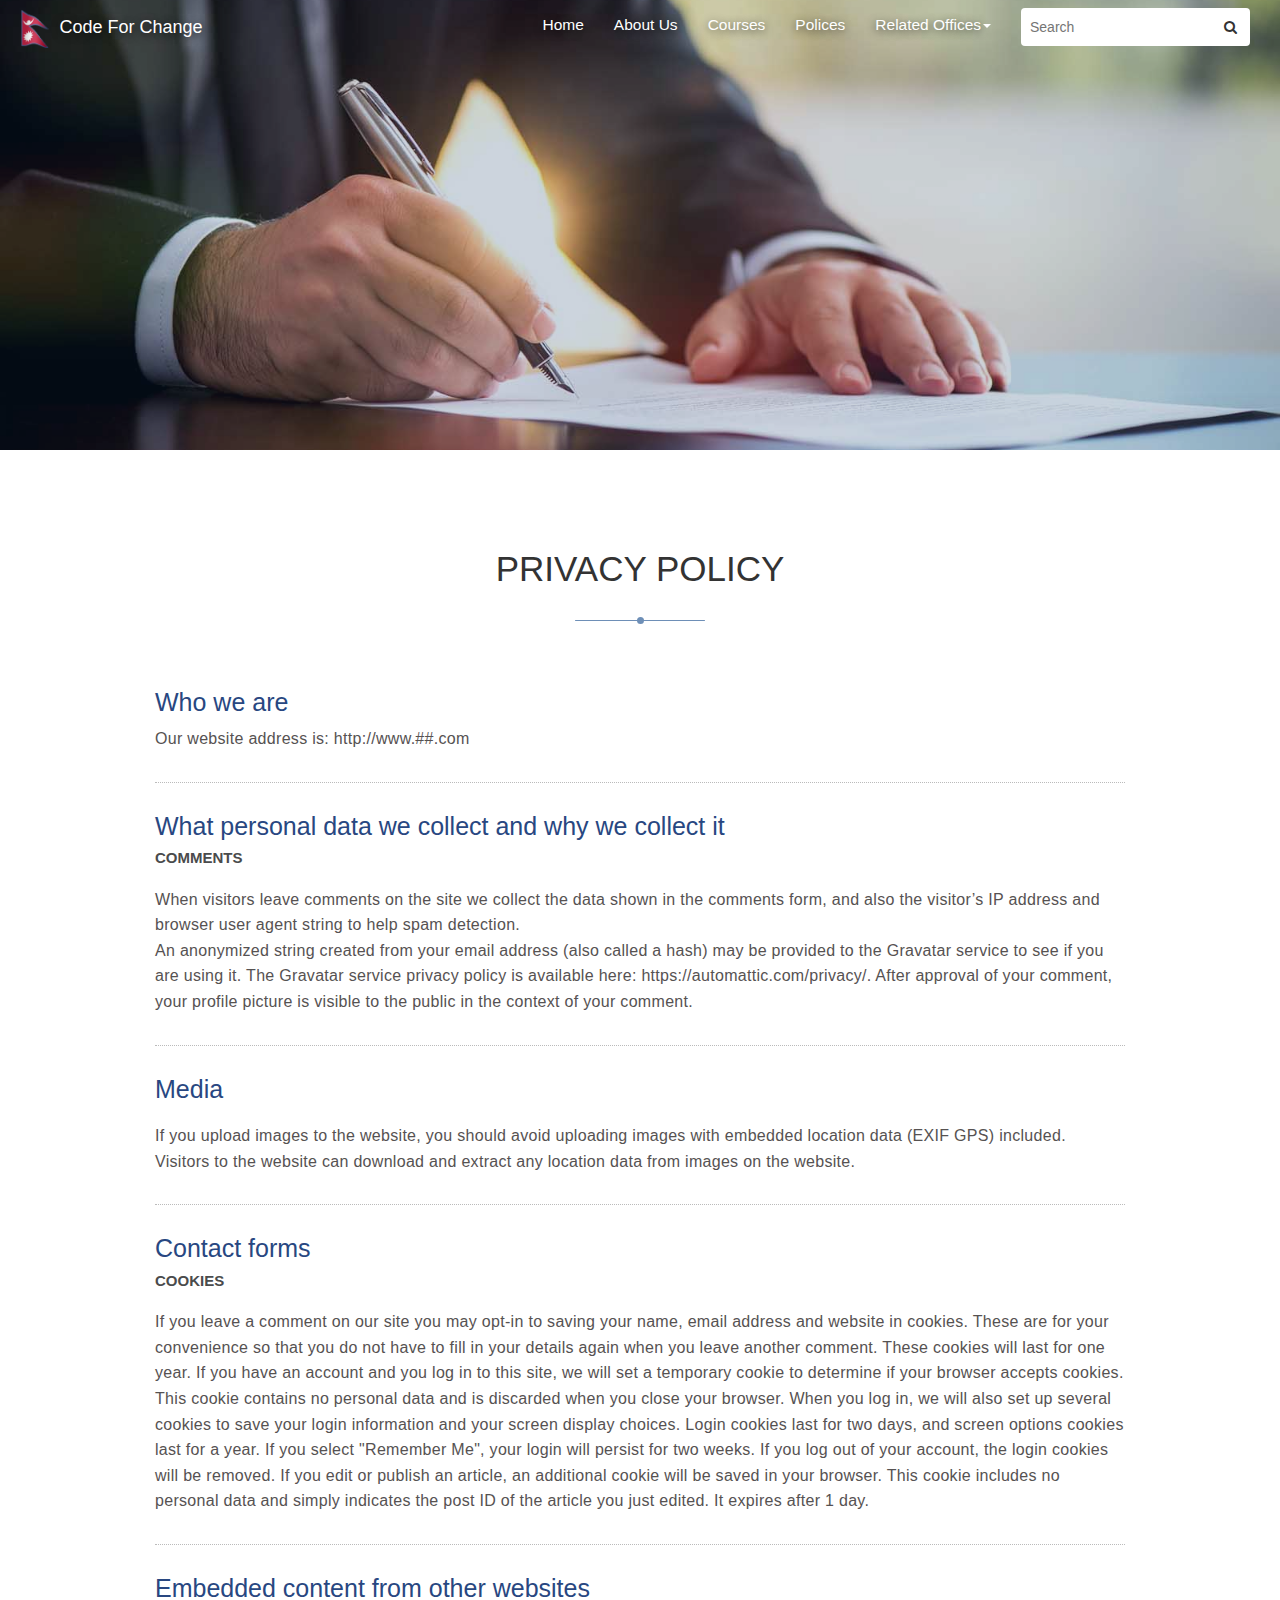
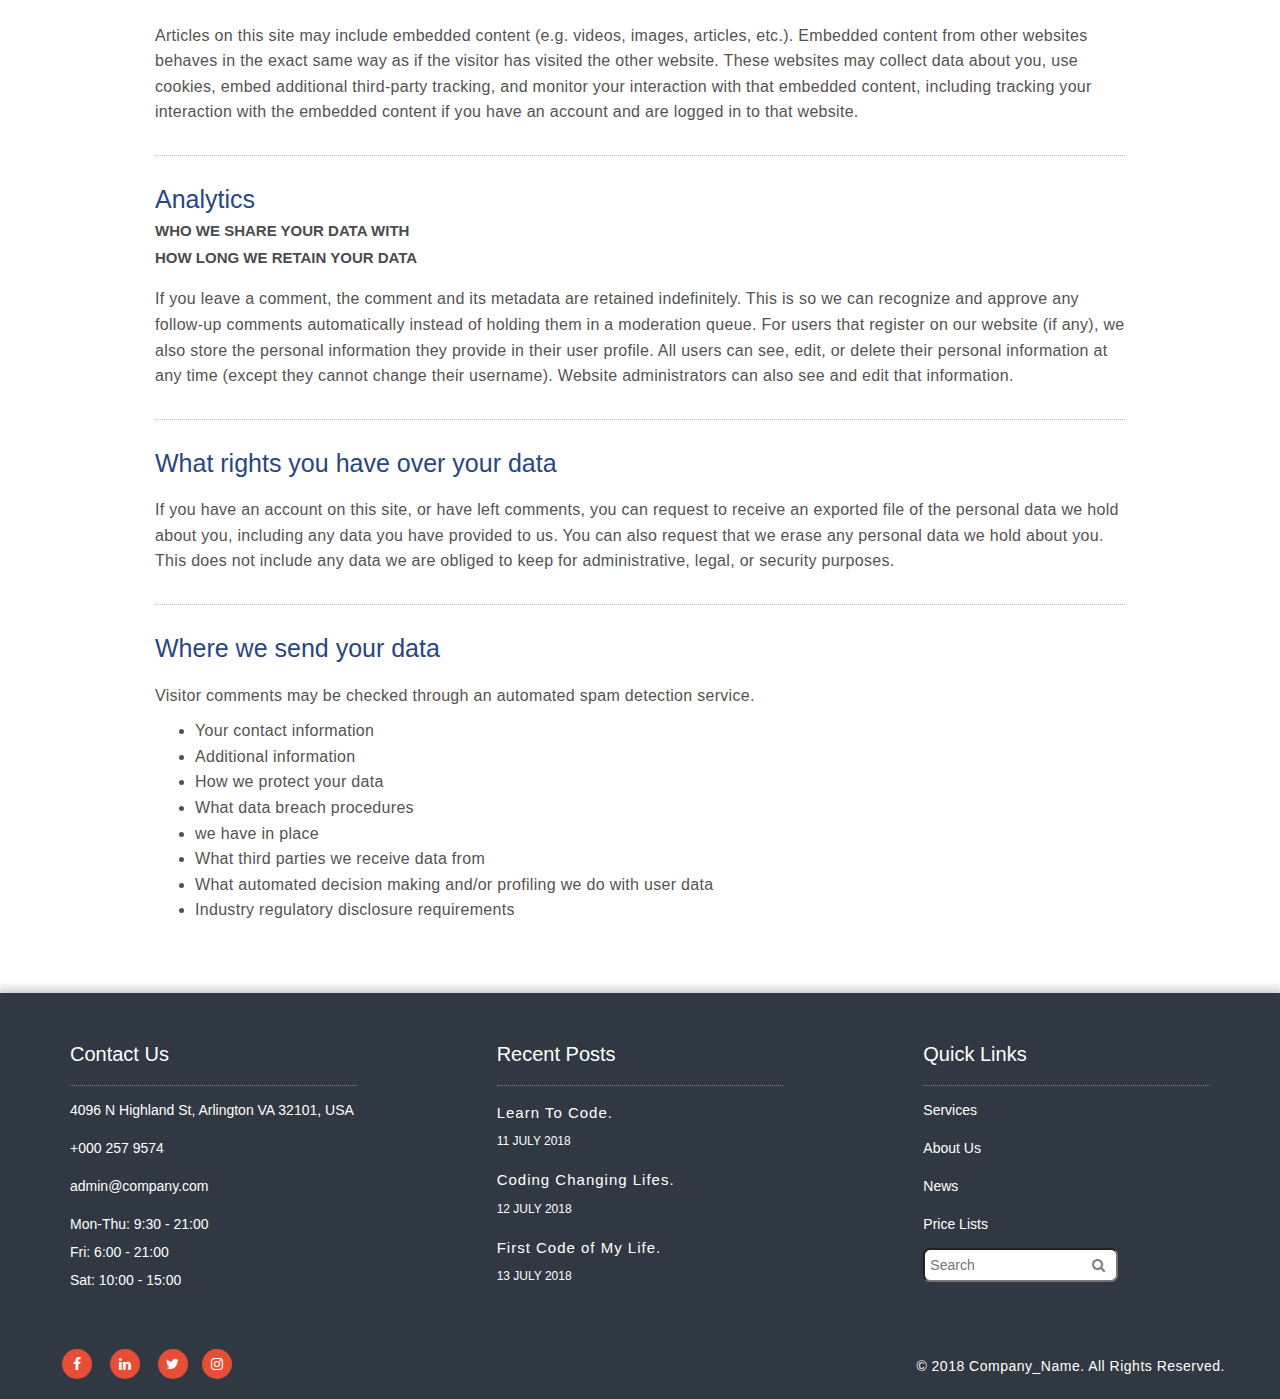
<file: polices.html>
<!DOCTYPE html>
<html>
<head>
	<meta charset="utf-8">
	<meta http-equiv="X-UA-Compatible" content="IE=edge">
	<meta name="viewport" content="width=device-width, initial-scale=1">
	<link rel="stylesheet" href="assests/new/bootstrap/css/bootstrap.min.css">
	<link rel="stylesheet" href="assests/new/fontawesome/css/font-awesome.min.css">
	<link rel="stylesheet" href="assests/css/master.css">
	<link rel="stylesheet" href="assests/css/responsive.css">
	<title>Policies</title>
</head>
<body>
	<header>
		<div class="header">
			<nav class="navbar navbar-default">
				<div class="container-fluid">
					<div class="navbar-header">
						<button type="button" class="navbar-toggle collapsed" data-toggle="collapse"
						data-target="#navbar-collapse-1" aria-expanded="false">
						<span class="sr-only">Toggle navigation</span>
						<span class="icon-bar"></span>
						<span class="icon-bar"></span>
						<span class="icon-bar"></span>
					</button>
					<a class="navbar-brand" href="#">
						<img src="assests/images/flag.gif">
						<span>Code For Change</span>
					</a>
				</a>
			</div>
			<div class="collapse navbar-collapse" id="navbar-collapse-1">
				<form class="navbar-form navbar-right">
					<div class="form-group">
						<input type="text" placeholder="Search">
						<button type="submit" class="btn btn-normal"><i class="fa fa-search"></i></button>
					</div>
				</form>
				<ul class="nav navbar-nav navbar-right">
					<li><a href="index.html">Home</a></li>
					<li><a href="contact.html">About Us</a></li>
					<li><a href="index.html">Courses</a></li>
					<li><a href="polices.html">Polices</a></li>
					<li class="dropdown">
						<a href="#" class="dropdown-toggle" data-toggle="dropdown" role="button" aria-haspopup="true"
						aria-expanded="false">Related Offices<span class="caret"></span></a>
						<ul class="dropdown-menu">
							<li><a href="index.html">Bhaktapur</a></li>
							<li><a href="index.html">Kathmandu</a></li>

							<li><a href="index.html">Outside Valley</a></li>

							<li><a href="index.html">Inside Valley</a></li>

						</ul>
					</li>
				</ul>
			</div>
		</div>
	</nav>
</div>

</header>
<div class="banner-wrap policy-banner">
	<figure>
		<img src="assests/images/policy.jpg">
	</figure>

</div>
<main>
	<div class="polices">
		<div class="container">
			<h1>PRIVACY POLICY</h1>
			<h3>Who we are</h3>
			<p>Our website address is: http://www.##.com</p>

			<h3>What personal data we collect and why we collect it</h3>
			<h4>Comments</h4>
			<p>When visitors leave comments on the site we collect the data shown in the comments form, and also the visitor’s IP address and browser user agent string to help spam detection.<br>

			An anonymized string created from your email address (also called a hash) may be provided to the Gravatar service to see if you are using it. The Gravatar service privacy policy is available here: https://automattic.com/privacy/. After approval of your comment, your profile picture is visible to the public in the context of your comment.</p>

			<h3>Media</h3>
			<p>If you upload images to the website, you should avoid uploading images with embedded location data (EXIF GPS) included. Visitors to the website can download and extract any location data from images on the website.</p>

			<h3>Contact forms</h3>
			<h4>Cookies</h4>
			<p>If you leave a comment on our site you may opt-in to saving your name, email address and website in cookies. These are for your convenience so that you do not have to fill in your details again when you leave another comment. These cookies will last for one year.

				If you have an account and you log in to this site, we will set a temporary cookie to determine if your browser accepts cookies. This cookie contains no personal data and is discarded when you close your browser.

				When you log in, we will also set up several cookies to save your login information and your screen display choices. Login cookies last for two days, and screen options cookies last for a year. If you select "Remember Me", your login will persist for two weeks. If you log out of your account, the login cookies will be removed.

			If you edit or publish an article, an additional cookie will be saved in your browser. This cookie includes no personal data and simply indicates the post ID of the article you just edited. It expires after 1 day.</p>

			<h3>Embedded content from other websites</h3>
			<p>Articles on this site may include embedded content (e.g. videos, images, articles, etc.). Embedded content from other websites behaves in the exact same way as if the visitor has visited the other website.

			These websites may collect data about you, use cookies, embed additional third-party tracking, and monitor your interaction with that embedded content, including tracking your interaction with the embedded content if you have an account and are logged in to that website.</p>

			<h3>Analytics</h3>
			<h4>Who we share your data with</h4>
			<h4>How long we retain your data</h4>
			<p>If you leave a comment, the comment and its metadata are retained indefinitely. This is so we can recognize and approve any follow-up comments automatically instead of holding them in a moderation queue.

			For users that register on our website (if any), we also store the personal information they provide in their user profile. All users can see, edit, or delete their personal information at any time (except they cannot change their username). Website administrators can also see and edit that information.</p>

			<h3>What rights you have over your data</h3>
			<p>If you have an account on this site, or have left comments, you can request to receive an exported file of the personal data we hold about you, including any data you have provided to us. You can also request that we erase any personal data we hold about you. This does not include any data we are obliged to keep for administrative, legal, or security purposes.</p>

			<h3>Where we send your data</h3>
			<p>Visitor comments may be checked through an automated spam detection service.</p>

			<ul>
				<li>Your contact information</li>
				<li>Additional information</li>
				<li>How we protect your data</li>
				<li>What data breach procedures </li>
				<li>we have in place</li>
				<li>What third parties we receive data from</li>
				<li>What automated decision making and/or profiling we do with user data</li>
				<li>Industry regulatory disclosure requirements</li>
			</ul>
		</p>
	</div>

</div>	
</main>
<footer>
	<div class="footer-main">
		<div class="container-fluid">
			<div class="row">
				<div class="col-md-4 about-us">
					<h2>Contact Us</h2>

					<p> 4096 N Highland St, Arlington VA 32101, USA</p>
					<p> +000 257 9574</p>
					<p> admin@company.com</p>
					<p> Mon-Thu: 9:30 - 21:00<br>
						Fri: 6:00 - 21:00<br>
						Sat: 10:00 - 15:00
					</p>

				</div>
				<div class="col-md-4 about-us">
					<div class="recent">
						<h2>Recent Posts</h2>

						<a href="#"><h4> Learn To Code.</h4></a><p>11 JULY 2018</p> 
						<a href="#"><h4> Coding Changing Lifes.</h4></a><p>12 JULY 2018</p> 
						<a href="#"><h4> First Code of My Life.</h4></a><p>13 JULY 2018</p> 

					</div>
				</div>

				<div class="col-md-4 about-us">

					<h2>Quick Links</h2>

					<a href="#"><p>Services</p></a>
					<a href="#"><p>About Us</p></a>
					<a href="#"><p>News</p></a>
					<a href="#"><p>Price Lists</p></a>

					<div class="form-group">
						<input type="text" placeholder="Search">
						<button type="submit" class="btn btn-normal"><i class="fa fa-search"></i></button>
					</div>
				</div>
			</div>


		</div>
	</div>

</div>
<div class="footer-last">
	<div class="container-fluid">
		<div class="footer-wrap">
			<div class="row">
				<div class="col-md-6">
					<div class="social-icon">
						<a href="https://www.facebook.com/"><i class="fa fa-facebook"></i></a>
						<a href="https://www.linkedin.com/"><i class="fa fa-linkedin">
						</i></a>
						<a href="https://twitter.com/"><i class="fa fa-twitter" aria-hidden="true"></i></a><a href="https://instagram.com/"><i class="fa fa-instagram" aria-hidden="true"></i></a>
					</div>

				</div>
				<div class="col-md-6">
					<h4>&copy; 2018 Company_Name. All Rights Reserved.</h4>
				</div>

			</div>

		</div>
	</div>

</footer>
<script src="https://ajax.googleapis.com/ajax/libs/jquery/1.12.4/jquery.min.js"></script>
<script src="assests/new/bootstrap/js/bootstrap.min.js"></script>
<script src="assests/js/custom.js"></script>
</body>
</html>
</file>
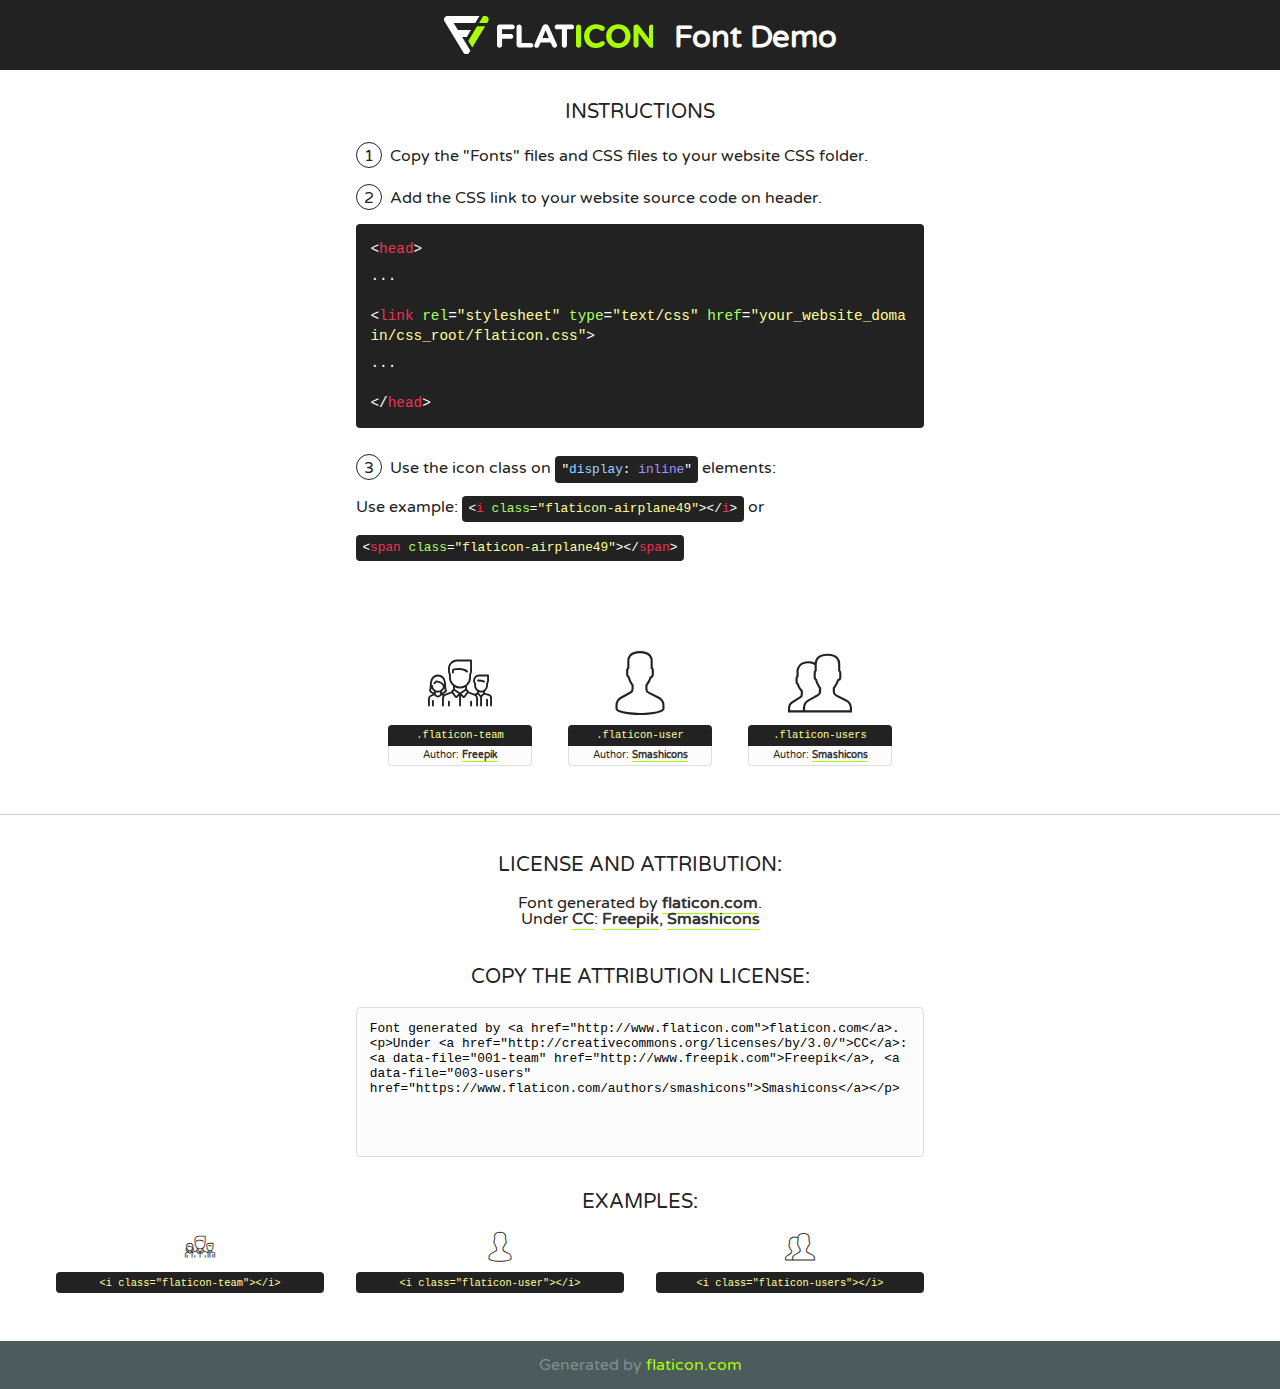
<file: assests/new/flaticon/flaticon.html>
<!DOCTYPE html>
<!--
  Flaticon icon font: Flaticon
  Creation date: 19/09/2018 15:44
-->
<html>
<!DOCTYPE html>
<html>

<head>
    <title>Flaticon WebFont</title>
    <link href="http://fonts.googleapis.com/css?family=Varela+Round" rel="stylesheet" type="text/css" />
    <link rel="stylesheet" type="text/css" href="flaticon.css">
    <meta charset="UTF-8">
    <style>
    html, body, div, span, applet, object, iframe,
    h1, h2, h3, h4, h5, h6, p, blockquote, pre,
    a, abbr, acronym, address, big, cite, code,
    del, dfn, em, img, ins, kbd, q, s, samp,
    small, strike, strong, sub, sup, tt, var,
    b, u, i, center,
    dl, dt, dd, ol, ul, li,
    fieldset, form, label, legend,
    table, caption, tbody, tfoot, thead, tr, th, td,
    article, aside, canvas, details, embed, 
    figure, figcaption, footer, header, hgroup, 
    menu, nav, output, ruby, section, summary,
    time, mark, audio, video {
        margin: 0;
        padding: 0;
        border: 0;
        font-size: 100%;
        font: inherit;
        vertical-align: baseline;
    }
    /* HTML5 display-role reset for older browsers */
    article, aside, details, figcaption, figure, 
    footer, header, hgroup, menu, nav, section {
        display: block;
    }
    body {
        line-height: 1;
    }
    ol, ul {
        list-style: none;
    }
    blockquote, q {
        quotes: none;
    }
    blockquote:before, blockquote:after,
    q:before, q:after {
        content: '';
        content: none;
    }
    table {
        border-collapse: collapse;
        border-spacing: 0;
    }
    body {
        font-family: 'Varela Round', Helvetica, Arial, sans-serif;
        font-size: 16px;
        color: #222;
    }
    a {
        color: #333;
        border-bottom: 1px solid #a9fd00;
        font-weight: bold;
        text-decoration: none;
    }
    * {
        -moz-box-sizing: border-box;
        -webkit-box-sizing: border-box;
        box-sizing: border-box;
        margin: 0;
        padding: 0;
    }
    [class^="flaticon-"]:before, [class*=" flaticon-"]:before, [class^="flaticon-"]:after, [class*=" flaticon-"]:after {
        font-family: Flaticon;
        font-size: 30px;
        font-style: normal;
        margin-left: 20px;
        color: #333;
    }
    .wrapper {
        max-width: 600px;
        margin: auto;
        padding: 0 1em;
    }
    .title {
        font-size: 1.25em;
        text-align: center;
        margin-bottom: 1em;
        text-transform: uppercase;
    }
    header {
        text-align: center;
        background-color: #222;
        color: #fff;
        padding: 1em;
    }
    header .logo {
        width: 210px;
        height: 38px;
        display: inline-block;
        vertical-align: middle;
        margin-right: 1em;
        border: none;
    }
    header strong {
        font-size: 1.95em;
        font-weight: bold;
        vertical-align: middle;
        margin-top: 5px;
        display: inline-block;
    }
    .demo {
        margin: 2em auto;
        line-height: 1.25em;
    }
    .demo ul li {
        margin-bottom: 1em;
    }
    .demo ul li .num {
        color: #222;
        border-radius: 20px;
        display: inline-block;
        width: 26px;
        padding: 3px;
        height: 26px;
        text-align: center;
        margin-right: 0.5em;
        border: 1px solid #222;
    }
    .demo ul li code {
        background-color: #222;
        border-radius: 4px;
        padding: 0.25em 0.5em;
        display: inline-block;
        color: #fff;
        font-family: Consolas,Monaco,Lucida Console,Liberation Mono,DejaVu Sans Mono,Bitstream Vera Sans Mono,Courier New, monospace;
        font-weight: lighter;
        margin-top: 1em;
        font-size: 0.8em;
        word-break: break-all;
    }
    .demo ul li code.big {
        padding: 1em;
        font-size: 0.9em;
    }
    .demo ul li code .red {
        color: #EF3159;
    }
    .demo ul li code .green {
        color: #ACFF65;
    }
    .demo ul li code .yellow {
        color: #FFFF99;
    }
    .demo ul li code .blue {
        color: #99D3FF;
    }
    .demo ul li code .purple {
        color: #A295FF;
    }
    .demo ul li code .dots {
        margin-top: 0.5em;
        display: block;
    }
    #glyphs {
        border-bottom: 1px solid #ccc;
        padding: 2em 0;
        text-align: center;
    }
    .glyph {
        display: inline-block;
        width: 9em;
        margin: 1em;
        text-align: center;
        vertical-align: top;
        background: #FFF;
    }
    .glyph .glyph-icon {
        padding: 10px;
        display: block;
        font-family:"Flaticon";
        font-size: 64px;
        line-height: 1;
    }
    .glyph .glyph-icon:before {
        font-size: 64px;
        color: #222;
        margin-left: 0;
    }
    .class-name {
        font-size: 0.65em;
        background-color: #222;
        color: #fff;
        border-radius: 4px 4px 0 0;
        padding: 0.5em;
        color: #FFFF99;
        font-family: Consolas,Monaco,Lucida Console,Liberation Mono,DejaVu Sans Mono,Bitstream Vera Sans Mono,Courier New, monospace;
    }
    .author-name {
        font-size: 0.6em;
        background-color: #fcfcfd;
        border: 1px solid #DEDEE4;
        border-top: 0;
        border-radius: 0 0 4px 4px;
        padding: 0.5em;
    }
    .class-name:last-child {
        font-size: 10px;
        color:#888;
    }
    .class-name:last-child a {
        font-size: 10px;
        color:#555;
    }
    .class-name:last-child a:hover {
        color:#a9fd00;
    }
    .glyph > input {
        display: block;
        width: 100px;
        margin: 5px auto;
        text-align: center;
        font-size: 12px;
        cursor: text;
    }
    .glyph > input.icon-input {
        font-family:"Flaticon";
        font-size: 16px;
        margin-bottom: 10px;
    }
    .attribution .title {
        margin-top: 2em;
    }
    .attribution textarea {
        background-color: #fcfcfd;
        padding: 1em;
        border: none;
        box-shadow: none;
        border: 1px solid #DEDEE4;
        border-radius: 4px;
        resize: none;
        width: 100%;
        height: 150px;
        font-size: 0.8em;
        font-family: Consolas,Monaco,Lucida Console,Liberation Mono,DejaVu Sans Mono,Bitstream Vera Sans Mono,Courier New, monospace;
        -webkit-appearance: none;
    }
    .iconsuse {
        margin: 2em auto;
        text-align: center;
        max-width: 1200px;
    }
    .iconsuse:after {
        content: '';
        display: table;
        clear: both;
    }
    .iconsuse .image {
        float: left;
        width: 25%;
        padding: 0 1em;
    }
    .iconsuse .image p {
        margin-bottom: 1em;
    }
    .iconsuse .image span {
        display: block;
        font-size: 0.65em;
        background-color: #222;
        color: #fff;
        border-radius: 4px;
        padding: 0.5em;
        color: #FFFF99;
        margin-top: 1em;
        font-family: Consolas,Monaco,Lucida Console,Liberation Mono,DejaVu Sans Mono,Bitstream Vera Sans Mono,Courier New, monospace;
    }
    #footer {
        text-align: center;
        background-color: #4C5B5C;
        color: #7c9192;
        padding: 1em;
    }
    #footer a {
        border: none;
        color: #a9fd00;
        font-weight: normal;
    }
    @media (max-width: 960px) {
        .iconsuse .image {
            width: 50%;
        }
    }
    @media (max-width: 560px) {
        .iconsuse .image {
            width: 100%;
        }
    }
    </style>
</head>

<body class="characters-off">

    <header>
        <a href="http://www.flaticon.com" target="_blank" class="logo">
            <svg version="1.1" xmlns="http://www.w3.org/2000/svg" xmlns:xlink="http://www.w3.org/1999/xlink" xmlns:a="http://ns.adobe.com/AdobeSVGViewerExtensions/3.0/" viewBox="0 0 560.875 102.036" enable-background="new 0 0 560.875 102.036" xml:space="preserve">
                <defs>
                </defs>
                <g>
                    <g class="letters">
                        <path fill="#ffffff" d="M141.596,29.675c0-3.777,2.985-6.767,6.764-6.767h34.438c3.426,0,6.15,2.728,6.15,6.15
                        c0,3.43-2.724,6.149-6.15,6.149h-27.674v13.091h23.719c3.429,0,6.151,2.724,6.151,6.15c0,3.43-2.723,6.149-6.151,6.149h-23.719
                        v17.574c0,3.773-2.986,6.761-6.764,6.761c-3.779,0-6.764-2.989-6.764-6.761V29.675z"></path>
                        <path fill="#ffffff" d="M193.844,29.149c0-3.781,2.985-6.767,6.764-6.767c3.776,0,6.763,2.985,6.763,6.767v42.957h25.039
                        c3.426,0,6.149,2.726,6.149,6.153c0,3.425-2.723,6.15-6.149,6.15h-31.802c-3.779,0-6.764-2.986-6.764-6.768V29.149z"></path>
                        <path fill="#ffffff" d="M241.891,75.71l21.438-48.407c1.492-3.341,4.215-5.357,7.906-5.357h0.792
                        c3.686,0,6.323,2.017,7.815,5.357l21.439,48.407c0.436,0.967,0.701,1.845,0.701,2.723c0,3.602-2.809,6.501-6.414,6.501
                        c-3.161,0-5.269-1.845-6.499-4.655l-4.132-9.661h-27.059l-4.301,10.102c-1.144,2.631-3.426,4.214-6.237,4.214
                        c-3.517,0-6.24-2.81-6.24-6.325C241.1,77.64,241.451,76.677,241.891,75.71z M279.932,58.666l-8.521-20.297l-8.526,20.297H279.932
                        z"></path>
                        <path fill="#ffffff" d="M314.864,35.387H301.86c-3.429,0-6.239-2.813-6.239-6.238c0-3.429,2.811-6.24,6.239-6.24h39.533
                        c3.426,0,6.237,2.811,6.237,6.24c0,3.425-2.811,6.238-6.237,6.238h-13.001v42.785c0,3.773-2.99,6.761-6.764,6.761
                        c-3.779,0-6.764-2.989-6.764-6.761V35.387z"></path>
                        <path fill="#A9FD00" d="M352.615,29.149c0-3.781,2.985-6.767,6.767-6.767c3.774,0,6.761,2.985,6.761,6.767v49.024
                        c0,3.773-2.987,6.761-6.761,6.761c-3.781,0-6.767-2.989-6.767-6.761V29.149z"></path>
                        <path fill="#A9FD00" d="M374.132,53.836v-0.179c0-17.481,13.178-31.801,32.065-31.801c9.22,0,15.459,2.458,20.557,6.238
                        c1.402,1.054,2.637,2.985,2.637,5.357c0,3.692-2.985,6.59-6.681,6.59c-1.845,0-3.071-0.702-4.044-1.319
                        c-3.776-2.813-7.729-4.393-12.562-4.393c-10.364,0-17.831,8.611-17.831,19.154v0.173c0,10.542,7.291,19.329,17.831,19.329
                        c5.715,0,9.492-1.756,13.359-4.834c1.049-0.874,2.458-1.491,4.039-1.491c3.429,0,6.325,2.813,6.325,6.236
                        c0,2.106-1.056,3.78-2.282,4.834c-5.539,4.834-12.036,7.733-21.878,7.733C387.572,85.464,374.132,71.493,374.132,53.836z"></path>
                        <path fill="#A9FD00" d="M433.009,53.836v-0.179c0-17.481,13.79-31.801,32.766-31.801c18.981,0,32.592,14.143,32.592,31.628v0.173
                        c0,17.483-13.785,31.807-32.769,31.807C446.625,85.464,433.009,71.32,433.009,53.836z M484.224,53.836v-0.179
                        c0-10.539-7.725-19.326-18.626-19.326c-10.893,0-18.449,8.611-18.449,19.154v0.173c0,10.542,7.73,19.329,18.626,19.329
                        C476.676,72.986,484.224,64.378,484.224,53.836z"></path>
                        <path fill="#A9FD00" d="M506.233,29.321c0-3.774,2.99-6.763,6.767-6.763h1.401c3.252,0,5.183,1.583,7.029,3.953l26.093,34.265
                        V29.059c0-3.692,2.99-6.677,6.681-6.677c3.683,0,6.671,2.985,6.671,6.677v48.934c0,3.78-2.987,6.765-6.764,6.765h-0.436
                        c-3.257,0-5.188-1.581-7.034-3.953l-27.056-35.492v32.944c0,3.687-2.985,6.676-6.678,6.676c-3.683,0-6.673-2.989-6.673-6.676
                        V29.321z"></path>
                    </g>
                    <g class="insignia">
                        <path fill="#ffffff" d="M48.372,56.137h12.517l11.156-18.537H37.186L25.688,18.539h57.825L94.668,0H9.271
                        C5.925,0,2.842,1.801,1.198,4.716c-1.644,2.907-1.593,6.482,0.134,9.343l50.38,83.501c1.678,2.781,4.689,4.476,7.938,4.476
                        c3.246,0,6.257-1.695,7.935-4.476l2.898-4.804L48.372,56.137z"></path>
                        <g class="i">
                            <path fill="#A9FD00" d="M93.575,18.539h0.031v0.004l21.652,0.004l2.705-4.488c1.727-2.861,1.778-6.436,0.133-9.343
                            C116.454,1.801,113.371,0,110.026,0h-5.294L93.575,18.539z"></path>
                            <polygon fill="#A9FD00" points="88.291,27.356 64.725,66.486 75.519,84.404 109.942,27.356"></polygon>
                        </g>
                    </g>
                </g>
            </svg>
        </a>
        <strong>Font Demo</strong>
    </header>


    <section class="demo wrapper">

        <p class="title">Instructions</p>

        <ul>
            <li>
                <span class="num">1</span>Copy the "Fonts" files and CSS files to your website CSS folder.
            </li>
            <li>
                <span class="num">2</span>Add the CSS link to your website source code on header.
                <code class="big">
                    &lt;<span class="red">head</span>&gt;
                    <br/><span class="dots">...</span>
                    <br/>&lt;<span class="red">link</span> <span class="green">rel</span>=<span class="yellow">"stylesheet"</span> <span class="green">type</span>=<span class="yellow">"text/css"</span> <span class="green">href</span>=<span class="yellow">"your_website_domain/css_root/flaticon.css"</span>&gt;
                    <br/><span class="dots">...</span>
                    <br/>&lt;/<span class="red">head</span>&gt;
                </code>
            </li>

            <li>
                <p>
                    <span class="num">3</span>Use the icon class on <code>"<span class="blue">display</span>:<span class="purple"> inline</span>"</code> elements:
                    <br />
                    Use example: <code>&lt;<span class="red">i</span> <span class="green">class</span>=<span class="yellow">&quot;flaticon-airplane49&quot;</span>&gt;&lt;/<span class="red">i</span>&gt;</code> or <code>&lt;<span class="red">span</span> <span class="green">class</span>=<span class="yellow">&quot;flaticon-airplane49&quot;</span>&gt;&lt;/<span class="red">span</span>&gt;</code>
            </li>
        </ul>

    </section>




   <section id="glyphs">          
    
      
        <div class="glyph"><div class="glyph-icon flaticon-team"></div>
            <div class="class-name">.flaticon-team</div>
            <div class="author-name">Author: <a data-file="001-team" href="http://www.freepik.com">Freepik</a> </div> 
        </div>        
        
        <div class="glyph"><div class="glyph-icon flaticon-user"></div>
            <div class="class-name">.flaticon-user</div>
            <div class="author-name">Author: <a data-file="002-user" href="https://www.flaticon.com/authors/smashicons">Smashicons</a> </div> 
        </div>        
        
        <div class="glyph"><div class="glyph-icon flaticon-users"></div>
            <div class="class-name">.flaticon-users</div>
            <div class="author-name">Author: <a data-file="003-users" href="https://www.flaticon.com/authors/smashicons">Smashicons</a> </div> 
        </div>        
        

    </section>



    <section class="attribution wrapper"   style="text-align:center;">

      <div class="title">License and attribution:</div><div class="attrDiv">Font generated by <a href="http://www.flaticon.com">flaticon.com</a>. <div><p>Under <a href="http://creativecommons.org/licenses/by/3.0/">CC</a>: <a data-file="001-team" href="http://www.freepik.com">Freepik</a>, <a data-file="003-users" href="https://www.flaticon.com/authors/smashicons">Smashicons</a></p>  </div>
      </div>
      <div class="title">Copy the Attribution License:</div>

    <textarea onclick="this.focus();this.select();">Font generated by &lt;a href=&quot;http://www.flaticon.com&quot;&gt;flaticon.com&lt;/a&gt;. <p>Under <a href="http://creativecommons.org/licenses/by/3.0/">CC</a>: <a data-file="001-team" href="http://www.freepik.com">Freepik</a>, <a data-file="003-users" href="https://www.flaticon.com/authors/smashicons">Smashicons</a></p>  
     </textarea>

    </section>

    <section class="iconsuse">

          <div class="title">Examples:</div>            
             
            <div class="image">
                <p>
                    <i class="glyph-icon flaticon-team"></i> 
                    <span>&lt;i class=&quot;flaticon-team&quot;&gt;&lt;/i&gt;</span>
                </p>
            </div>
            
            <div class="image">
                <p>
                    <i class="glyph-icon flaticon-user"></i> 
                    <span>&lt;i class=&quot;flaticon-user&quot;&gt;&lt;/i&gt;</span>
                </p>
            </div>
            
            <div class="image">
                <p>
                    <i class="glyph-icon flaticon-users"></i> 
                    <span>&lt;i class=&quot;flaticon-users&quot;&gt;&lt;/i&gt;</span>
                </p>
            </div>
                       
        </div>
                            
    </section>

<div id="footer">
    <div>Generated by <a href="http://www.flaticon.com">flaticon.com</a>
    </div>
</div>



</body>
</html>
</file>
<file: assests/css/master.css>
body {
  margin: 0 auto;
  max-width: 1600px;
  padding: 0;
  position: relative;
}
@media (min-width: 1200px) {
  .container {
    width: 1000px;
  }
}

figure {
  overflow: hidden;
}
.navbar-brand {
  overflow: hidden;
  display: block;
  height: 60px;
  padding-top: 3px;
}
.navbar-brand img {
 height: 50px;
 width: auto;
 padding: 5px;
 display: inline-block;
}
.navbar-brand span {
  color: #fff;
  display: inline-block;
  text-shadow: 0 2px 8px rgba(0, 0, 0, 0.67);
}

.navbar-form input {
  height: 38px;
  padding: 0 39px 0 9px;
  border-radius: 4px;
  border: 0;
  color: #333;
}
.navbar-default{
 margin: 0;
 border: 0;
 background: transparent;
}

.navbar-default .navbar-nav>li>a {
  color: #fff;
  font-size: 15.5px;
  text-shadow: 0 2px 8px rgba(0, 0, 0, 0.67);
  position: relative;
}

.navbar-nav > a, .navbar-default .navbar-nav > .open > a:focus, .navbar-default .navbar-nav > .open > a:hover {
  background-color: transparent;
  color:  #0b29bd;

}
.navbar-default .navbar-nav>li>a:hover {
  color: #fff
}
.navbar-default .navbar-nav>li>a:before{
 position: absolute;
 content: '';
 background: #fff;
 left: 0;
 right: 0;
 bottom: 0;
 margin: 0 auto;
 transition: 0.4s ease all;
}
.navbar-default .navbar-nav>li>a:before{
  width: 0px;
  height: 0px;
  border-radius: 5px;
}
.navbar-default .navbar-nav>li>a:hover:before{
  width: 40px;
  height: 2px;
  border-radius: 5px;
}
.navbar-nav > li > .dropdown-menu {
  background: #ffffff;
  min-width: 200px;
  border-radius: 8px;
  top: 55px;
}
* {box-sizing:border-box}

/* Slideshow container */
.banner .banner-slider {
  position: relative;
  margin: auto;
}

/* Hide the images by default */
.banner .mySlides {
  display: none;
  height: 500px;
  position: relative;
  text-transform: capitalize;
}
.banner .mySlides:before {
  position: absolute;
  content: '';
  left: 0;
  right: 0;
  top: 0;
  height: 100%;
  z-index: 9;
  background: rgba(49, 95, 152, 0.45);
}
.banner .mySlides img {
  height: 100%;
  width: 100%;
  object-fit: cover;
}
.slick-prev:before, .slick-next:before {
  font-family: fontawesome;

}
/* Caption text */
.banner .slick-prev:before,.banner  .slick-next:before {
  font-size: 30px;
}
.banner .slick-next {
  right: 15px;
}
.slick-next:before {
  content: '\f054'
}

.banner .slick-prev {
  left: 15px;
}
.slick-prev:before {
  content: '\f053'
}
.flat {
  display: inline-block;
}
.banner .text {
  color: #fff;
  padding: 10px 12px;
  position: absolute;
  z-index: 10;
  bottom: 143px;
  width: 100%;
  text-align: center;
  text-shadow: 0 2px 7px rgba(0,0,0,0.15)
}
.banner .text h1{
  font-size: 50px;
}
.banner .text h2{
  text-transform: capitalize;
}
.banner .text .btn-wrap .btn-success{
  font-size: 18px;
  padding: 10px 17px;
  margin-top: 20px;
}


header {
  position: absolute;
  top: 0;
  right: 0;
  left: 0;
  width: 100%;
  z-index: 10;
}

.navbar-form .form-group {
  position: relative;
}

.navbar-form button{
  position: absolute;
  top: 0;
  bottom: 0;
  right: 0;
  background: transparent;
}
.banner{
  position: relative;

}
.about h3{
  text-transform: uppercase;
  text-align: center;
  font-size: 35px;
  margin-bottom: 55px;
}
.about{
  padding: 30px 0;
}
.about-content {
  max-width: 1250px;
  margin: 0 auto;
}
.about h4{
  font-size: 27px;
  line-height: 1.5;
  color: #5a5656;
  margin: 0;
}
.about p {
  line-height: 1.6;
  letter-spacing: 0.3px;
  color: #565252;
  font-size: 16px;
}
.about h4 strong{
  color: #e64e36;
}
.services{
  padding-top: 60px;
  position: relative;
  z-index: 2;
}
.services-wrap figure{
  height: 280px; 
  border-radius: 10px;

}
.services-wrap figure img{
  object-fit: cover;
  height: 100%;
  width: 100%;
}
.services-slider .slick-slide {
  padding: 0 15px;
}
.slick-prev:before, .slick-next:before {
  color: black;
}
.services-wrap{
  position: relative;
}
.services-wrap:hover .services-group{
  height: 100%;
  visibility: visible;
  opacity: 1;
  transition: 0.4s ease; 

}
.services-group{
  position: absolute;
  right: 0;
  top: 0;
  left: 0;
  visibility: hidden;
  opacity: 0;
  width: 100%;
  height: 0;
  background: #fff;  
  transition: 0.4s ease; 
  bottom: 0;
  padding: 30px;
  text-align: center;
  box-shadow: 0 2px 7px 0 rgba(0,0,0,0.1);

}
.services-group h3 {
  font-size: 22px;
  border-bottom: 1px dotted blue;
  padding-bottom: 10px;
  margin-bottom:20px; 
}
.services-group p {
 line-height: 1.6;
 letter-spacing: 0.3px;
 color: #565252;
 font-size: 16px;
}
.work {
  background: url('../images/work-back.jpg');
  margin-top: -130px;
  height: 500px;
  padding-top: 150px;
  position: relative;
  z-index: 1;
  background-attachment: fixed;
}
.work:before {
  position: absolute;
  content: '';
  left: 0;
  right: 0;
  top: 0;
  height: 100%;
  z-index: -1;
  background: rgba(49, 95, 152, 0.7);
}
.work-wrap{
  text-align: center;
  padding-top: 90px;
} 
.work-wrap figure {
  text-align: center;
  margin: 0 0 20px;
  height: 70px;
}
.work-wrap figure img {
  height: 100%;
  width: 100%;
  object-fit: scale-down;
  filter: invert(1);
}
.work-wrap h2{
  text-transform: uppercase;
  font-size: 35px;
  font-weight: 500;
  color: #fff;
  margin-bottom: 0;
  margin-top: 40px;

}
.work-wrap h3{
 font-family: 'Lobster Two', cursive;
 font-size: 21px;
 font-weight: 500;
 margin-top: 6px;
 color: #eee;
 text-transform: capitalize;
}
.profile{
  text-align: center;
  padding: 70px 0;
  border-bottom: 1px solid #ddd;
  box-shadow: 0 2px 20px 3px rgba(0, 0, 0, 0.16);
  position: relative;
}
.slick-prev {
 z-index: 10;
}
.profile .slick-slide {
  margin: 0 15px;
}
.profile .slick-next {
  right: 0px;
}
.profile .slick-prev {
  left: 0px;

}
.profile h2{
  text-transform: uppercase;
  font-weight: 500;
  font-size: 35px;
  margin: 0 0 70px;
  position: relative;
}
.profile h2:before,
.profile h2:after {
  position: absolute;
  content: '';
  background: #6e8fb7;
  left: 0;
  right: 0;
  bottom: -32px;
  margin: 0 auto;
}
.profile h2:before{
  width: 130px;
  height: 1px;
  border-radius: 5px;
}
.profile h2:after {
  width: 7px;
  border-radius: 50%;
  height: 7px;
  bottom: -35px;
}
.profile .main{
  padding-top: 20px;
}
.profile .profile-details {
  padding: 30px;
  background: #f1f1f1;
  border: 1px solid #ddd;
  box-shadow: 0 2px 7px 0 rgba(0, 0, 0, 0.14);
  border-radius: 5px;
}
.profile figure {
  width: 140px;
  height: 140px;
  margin: 0 auto;
}
.profile figure img{
  width: 100%;
  height: 100%;
  border-radius: 50%;
  object-fit: cover;
}
.profile figure img:hover{
  opacity: 0.5;
}
.profile h3 {
  color: #284781;
  margin-bottom: 0;
}
.profile p {
  line-height: 1.6;
  letter-spacing: 0.3px;
  color: #6d6d6d;
  font-size: 14px;
  margin-bottom: 30px;
}
.profile h5 {
  font-size: 13px;
  margin-top: 2px;
  font-weight: 600;
  margin-bottom: 18px;
}
.profile a{
  color: #404040 ;
  transition: 0.3s;
}
.profile a:hover{
  color: white;
  filter: grayscale(0.5);  
}
.profile ul li {
 padding: 0 2px;
}
.profile ul li a{ 
  display: inline-block; 
}
.profile ul li img {
  height: 30px;
  width: 30px;
  border-radius: 5px;
}
.profile ul li img:hover{
  opacity: 0.5;
}
.testamonials {
  background-color: #f9f9f9;
  padding: 70px 0;
  text-align: center;
}
.testamonials h2{
  text-transform: uppercase;
  font-weight: 500;
  font-size: 35px;  
  position: relative;
  margin-bottom: 40px;
}
.testamonials h2:before,
.testamonials h2:after {
  position: absolute;
  content: '';
  background: #6e8fb7;
  left: 0;
  right: 0;
  bottom: -32px;
  margin: 0 auto;
}
.testamonials h2:before{
  width: 130px;
  height: 1px;
  border-radius: 5px;
}
.testamonials h2:after {
  width: 7px;
  border-radius: 50%;
  height: 7px;
  bottom: -35px;
}
.testamonials .test-wrapper{
  padding-top: 60px;
}
.testamonials .test-logo {
  margin-bottom: 40px;
}
.testamonials .test-logo .slick-slide {
  filter: grayscale(1);
  transition: 0.3s all ease;
  cursor: pointer;
  opacity: 0.5;
}
.testamonials .test-logo .slick-slide:hover {
  opacity: 0.8;
}
.testamonials .test-logo .slick-current {
  transition: 0.3s all ease;
  filter: grayscale(0);
  opacity: 1;
}
.testamonials .test-content {
  max-width: 700px;
  margin: 0 auto;
  padding-top: 40px;
}
.testamonials figure{
 height: 60px;
 max-width: 100px;
 margin: 0 auto;
}
.testamonials figure img{
  width: 100%;
  height: 100%;
  object-fit: contain;

}
.testamonials h5{
  text-transform: uppercase;
  font-weight: 500;
  font-size: 16px;
  color: #e64e36;
}
.testamonials p{
  text-align: center;
  font-size: 18px;
  line-height: 1.5;
  font-weight: 400;
  color: #505050;
  letter-spacing: 0.2px;
  margin-bottom: 40px
}
.testamonials .slick-next {
  right: -60px;
  top: 80px;
}
.testamonials .slick-prev {
  left: -60px;
  z-index: 11; 
  top: 80px;
}
.blog{
  text-align: left;
  margin:0 auto;
  padding: 70px 25px;
  box-shadow: 0 0 5px 2px rgba(0,0,0,0.2);
}
.blog h2{
  text-transform: uppercase;
  text-align: center;
  font-weight: 500;
  font-size: 35px;
  position: relative;
  margin-bottom: 100px;
}
.blog h2:before,
.blog h2:after {
  position: absolute;
  content: '';
  background: #6e8fb7;
  left: 0;
  right: 0;
  bottom: -32px;
  margin: 0 auto;
}
.blog h2:before{
  width: 130px;
  height: 1px;
  border-radius: 5px;
}
.blog h2:after {
  width: 7px;
  border-radius: 50%;
  height: 7px;
  bottom: -35px;
}
.blog h4{
  text-transform: uppercase;
  font-weight: 600;
  font-size: 21px;
  color: #284781;
  margin-bottom: 6px
}
.blog p{
 line-height: 1.6;
 letter-spacing: 0.3px;
 color: #6d6d6d;
 font-size: 14px;
}
.blog figure{
  height: 200px;
  max-width: auto;
  margin: 0 auto;
}
.blog figure img{
  width: 100%;
  height: 100%;
  object-fit: cover;

}
.blog ul{
  margin:0 0 12px 0; 
  padding-bottom: 12px;
  border-bottom: 1px dotted #798292;
}
.blog li{
  width: 24%;
}
.blog li .fa{
  color: #666;
}
.blog li a{
  color: #666 ;
  text-decoration: none;
  transition: 0.3s;

}
.blog li a:hover{
  color: blue;
}

.blog figure{
  margin-bottom: 25px;
  border-radius: 10px;
  height: 100%;
  box-shadow: 1px 2px 7px 0 rgba(0, 0, 0, 0.16);

}
.blog figure a{
  height: 100%;
  display: block;
}
.blog .btn-success{
  display: inline-block;
  margin-top: 10px;
  padding: 8px 18px;
}
.btn-success:hover{
  opacity: 0.5;
}
.commerce-main , .commerce-main1 {
  border: 1px solid rgba(0, 0, 0, 0.12);
  margin: 0 auto;
  box-shadow: 0 0 2px 1px rgba(0, 0, 0, 0.12);
  background: #ffffff;
  border-radius: 10px;
}

.commerce-main.main-offer {
  background: #284781;
  color: #fff;
}

.commerce-main.main-offer .commerce-top .price {
  background: #fff;
}
.commerce-main.main-offer .commerce-top .price h3 {
 color: #3e434c;
}
.commerce-main.main-offer .commerce-top .price p {
  color: #245454;
}
.commerce-wrap{
  padding: 70px 0px;
  
}
.commerce-wrap .commerce-inner{
  padding: 0px 10px;
  
}
.commerce-wrap {
  background: url('../images/banner2.jpg');
  height: 100%;
  position: relative;
  background-attachment: fixed;
  background-repeat: no-repeat;
  background-size: cover;
  color: #454545;
}
.commerce-wrap:before {
  position: absolute;
  content: '';
  left: 0;
  right: 0;
  top: 0;
  height: 100%;
  z-index: -1;
  background: rgba(49, 95, 152, 0.7);
}
.commerce-wrap h2{
  text-transform: uppercase;
  text-align: center;
  font-weight: 500;
  font-size: 35px;
  color: #fff;
  position: relative;
  margin-bottom: 150px;
}
.commerce-wrap h2:before,
.commerce-wrap h2:after {
  position: absolute;
  content: '';
  background: #fff;
  left: 0;
  right: 0;
  bottom: -32px;
  margin: 0 auto;
}
.commerce-wrap h2:before{
  width: 130px;
  height: 1px;
  border-radius: 5px;
}
.commerce-wrap h2:after {
  width: 7px;
  border-radius: 50%;
  height: 7px;
  bottom: -35px;
}
.commerce-wrap .commerce-top .price{
  width: 130px;
  height: 130px;
  padding: 12px;
  text-align: center;
  margin: 0 auto;
  z-index: 2;
  margin-top: -66px;
  border-radius: 50%;
  -moz-border-radius: 50%;
  -webkit-border-radius: 50%;
  background-color: #284781;
  box-shadow: 0 2px 7px 3px rgba(0, 0, 0, 0.16);
  position: relative;
}

/*.commerce-wrap .commerce-top .price:hover{
  opacity: 0.9;
  cursor: pointer;
  }*/
  .commerce-wrap .commerce-top .price h3{
    margin: 0;
    padding-top: 22px;
    color: #ffffff;
    font-size: 2.6em;
    font-weight: 600;
  }
  .commerce-wrap .commerce-top .price p{
    color: white;
    font-size: 15px;
    font-weight: 600;
  }
  .commerce-wrap .commerce-bottom h4{
    text-align: center;
    text-transform: uppercase;
    font-size: 25px;
    font-weight: 600;
    padding-bottom: 15px;

  }
  .commerce-wrap .commerce-bottom li{
    border-bottom: 1px solid rgba(117, 119, 117, 0.25);
    font-size: 18px;  
    line-height: 2.6;
  } 

  .commerce-wrap .commerce-bottom ul{
    list-style: none;
    letter-spacing: 1px;
    margin: 0 auto;
    font-size: 15px;
    font-weight: 500;
    padding: 0 0 15px;
    text-align: center;
  }
  .commerce-wrap .btn-success  {
    font-size: 18px;
    border-radius: 20px;
    transition: 0.35s ease all;
  }
  .commerce-wrap .commerce-main.main-offer .btn-success  {
    color: #454545;
    background-color: #ffffff;
    border-color: #1f3050;
  }
  .commerce-wrap .commerce-main.main-offer .btn-success:hover {
    background: #284781;
    color: white;
    border-color: white;
  }
  .commerce-wrap .btn-success:hover { 
    background:white;
    color:green;
  }
  .commerce-wrap .commerce-botton {
    border-top: 1px solid rgba(0, 0, 0, 0.12);
    padding: 26px 0;
    text-align: center;
  }
  .commerce-wrap .sale{
    /* border: 1px solid rgba(0, 0, 0, 0.12); */
    border-radius: 50%;
    height: 50px;
    /* margin-top: -55px; */
    width: 50px;
    font-size: 15px;
    z-index: 2;
    line-height: 1;
    text-align: center;
    background: rgb(239, 239, 239);
    position: absolute;
    right: -30px;
    bottom: 30px;
    padding: 10px;
    color: #000;
    font-weight: 500;
    box-shadow: 0 0 7px 0 rgba(0,0,0,0.2);
  }  
  .commerce-main1 .commerce-top .price h3{
    text-decoration-line: line-through;
    color: blue;
  }
  .commerce-main1 .commerce-top .price{
    margin-top: -68px;
  }
  .commerce-main1{
   background:rgba(117, 168, 212, 0.53);
 }
 .commerce-slider .slick-list {
   overflow: visible; 
 }
 .commerce-slider .slick-slide {
  margin: 0 15px;
}
.footer-main{
  background: #303941;
  color: white;
  box-shadow: 0px 0 10px 3px rgba(0, 0, 0, 0.25);

}
.footer-main > .container-fluid {
  padding: 0 70px;
}
.footer-main > .container-fluid > .row{
  margin: 0 -70px;
}
.footer-main > .container-fluid > .row > div[class^='col-']{
  padding: 30px 70px;
}

.footer-main .about-us h2{
  font-size: 20px;
  font-weight: 500;
  padding-bottom: 20px;
  border-bottom: 1px dotted grey;
}
.footer-main .about-us p{
 line-height: 2;
 list-style-type: none;
 font-size: 14px;
 font-weight: 500;
}
.footer-main .about-us h4{
  font-size: 16px;
  font-weight: 500;
  letter-spacing: 1px;
  line-height: 0.89;

}
.footer-main .about-us a{
  text-decoration: none;
  color: white;
}
.footer-main .about-us a:hover{
  color: #e64e36;
  transition: 0.2s;
}
.footer-main .about-us .recent a{
  display: inline-block;
/*  box-shadow: 0 0 1px 2px rgba(0,0,0,0.1);
padding: 1px 10px 25px 15px;*/
}
.footer-main .about-us .recent h2{
  border-bottom: 1px dotted grey;
  
}
.footer-main .about-us .recent h4{
  font-size: 15px;
}
.footer-main .about-us .recent p{
  font-size: 12px;
}
.footer-main .about-us .form-group {
  position: relative;
  display: inline-block;
}
.footer-main .about-us .form-group input{
  color: black;
  padding: 5px;
  border-radius: 7px;
} 
.footer-main .about-us .form-group .btn-normal{
  color: grey;
  background: transparent;
  position: absolute;
  right: 0;
  top: 0;

  bottom: 0;
}
.footer-main .about-us .form-group .fa-search:hover{
  color: #e64e36;
}
.footer-last{
  background: #303941;
  color: white;
  padding: 15px 0;
}
.footer-last .footer-wrap{
  padding: 0 40px;

}

.footer-last .social-icon a{
  background: #e64e36;
  border-radius: 50%;
  margin: 0 7px;
  color: white;
  width: 30px;
  height: 30px;
  display: inline-block;
  text-align: center;
  line-height: 30px;
}
.footer-last .social-icon a:hover{
  color: #e64e36;
  background: white;
}
.footer-last  h4{
  text-align: right;
  font-size: 14px;
  letter-spacing: 0.5px;
  color: white;
}

.banner-wrap figure{
  z-index: 1;
  position: relative;
}

.banner-wrap figure:before {
  position: absolute;
  content: '';
  left: 0;
  right: 0;
  top: 0;
  height: 100%;
  z-index: 2;
  background: rgba(15, 51, 95, 0.21);
}
.banner-wrap figure img{
  object-fit: cover;
  height: 450px;
  width: 100%;
  overflow: hidden;
}
.polices{
  text-align: left;
  padding-bottom: 50px;
}
.polices h1 {
  text-transform: uppercase;
  text-align: center;
  font-size: 35px;
  position: relative;
  margin-bottom: 100px;
  padding-top: 80px;
}
.polices h1:before,
.polices h1:after {
  position: absolute;
  content: '';
  background: #6e8fb7;
  left: 0;
  right: 0;
  bottom: -32px;
  margin: 0 auto;
}
.polices h1:before{
  width: 130px;
  height: 1px;
  border-radius: 5px;
}
.polices h1:after {
  width: 7px;
  border-radius: 50%;
  height: 7px;
  bottom: -35px;
}
.polices h3{
  font-size: 25px;color: #284781;
}
.polices h4{
 font-size: 15px;
 font-weight: 600;
 text-transform: uppercase;
 color: #4a4b4c;
}
.polices p{
  line-height: 1.6;
  letter-spacing: 0.3px;
  color: #565252;
  font-size: 16px;
}
.polices p ~ p {
  margin-top: 20px;
}
.polices p ~ h3 {
  margin-top: 30px;
  padding-top: 30px;
  border-top: 1px dotted #bbb;
}
.polices ul{
  letter-spacing: 0.3px;
  color: #565252;
  font-size: 16px;
}
.polices ul li{
  line-height: 1.6;

}
.contact-wrap{
  padding: 40px 0;
}
.map{
  width: 100%;
  height: 500px;
}
</file>
<file: assests/new/flaticon/flaticon.css>
/*
  	Flaticon icon font: Flaticon
  	Creation date: 19/09/2018 15:44
  	*/

@font-face {
  font-family: "Flaticon";
  src: url("./Flaticon.eot");
  src: url("./Flaticon.eot?#iefix") format("embedded-opentype"),
       url("./Flaticon.woff") format("woff"),
       url("./Flaticon.ttf") format("truetype"),
       url("./Flaticon.svg#Flaticon") format("svg");
  font-weight: normal;
  font-style: normal;
}

@media screen and (-webkit-min-device-pixel-ratio:0) {
  @font-face {
    font-family: "Flaticon";
    src: url("./Flaticon.svg#Flaticon") format("svg");
  }
}

[class^="flaticon-"]:before, [class*=" flaticon-"]:before,
[class^="flaticon-"]:after, [class*=" flaticon-"]:after {   
  font-family: Flaticon;
        font-size: 20px;
font-style: normal;
margin-left: 20px;
}

.flaticon-team:before { content: "\f100"; }
.flaticon-user:before { content: "\f101"; }
.flaticon-users:before { content: "\f102"; }
</file>
<file: assests/css/responsive.css>
@media (max-width: 1199px) {
	.blog {
		padding: 70px 0; 
	}
	.commerce-slider .slick-list {

		overflow: hidden;

	}
	.commerce-slider .slick-slide {

		margin: 75px 15px 0;

	}
	.commerce-wrap h2 {
		margin-bottom: 90px;
	}
	.navbar-brand {
		padding-top: 0;
	}
}
@media (max-width: 1199px) and (min-width: 992px) {
	.work-wrap {
		padding-top: 60px;
	}
	.commerce-wrap .commerce-inner {
		padding: 0px;
	}
	.testamonials .slick-next {

		right: -15px;
	}
	.testamonials .slick-prev {

		left: -15px;
	}
}
@media (max-width: 991px) and (min-width: 768px) {
	.work{
		height: auto;
		padding-bottom: 40px;
		padding-top: 100px;
	}
	.work-wrap figure {
		text-align: center;
		margin: 50px 0 0;
	}
	.commerce-slider .slick-prev {
		left: 0px;
	}
	.commerce-slider .slick-next {
		right: 0px;
	}
	.blog .main + .main {
		margin-top: 30px;
		padding-top: 30px;
		border-top: 1px dotted #ddd;
	}
	.footer-main .about-us .form-group {
		display: inline-block;
	}
	.about h4{
		font-size: 24px;
	}
	.about p{
		font-size: 18px;
	}
	.about h3{
		font-size: 28px;
	}
	.banner .text h1{
		font-size: 40px;
	}
	.navbar-default .navbar-nav > li > a {
		font-size: 14px;
		padding: 15px 10px;
	}
	.navbar-form input {
		height: 35px;
		width: 140px;
	}
	
	.navbar-default .navbar-form {
		padding-left: 5px;
	}

}
@media (max-width: 767px) {
	.work{
		height: auto;
	}
	.work-wrap{
		padding: 20px 0;
	}
	.work-wrap img{
		padding: 10px 0 0 0;
	}
	.about h4{
		font-size: 18px;
	}
	.about p{
		font-size: 14px;
	}
	.about h3{
		font-size: 24px;
	}
	.banner .text h1{
		font-size: 30px;
	}
	.footer-main .about-us .form-group {
		display: inline-block;
	}
	.blog{
		padding: 50px 30px;
		
	}
	.blog .main{
		padding: 25px 0;
	}
	.blog li {
		width: 45%;
	}
	.work-wrap h2 {
		margin-top: 10px;
		font-size: 22px;
	}
	.work-wrap h3 {

		font-size: 18px;
	}
	.work-wrap > .row > div[class^='col-']:nth-child(n+3) {
		padding-top: 30px;
	} 
	.navbar-default .navbar-collapse{
		background: rgba(40, 71, 129, 0.89);
		border: 0;
		box-shadow: 0 2px 7px 0 rgba(0, 0, 0, 0.68);
	}
	.navbar-default .navbar-form {
		border:0 ;
		box-shadow: none;
		border-bottom:1px solid rgba(40, 71, 129, 0.89) ;
	}
	.navbar-form input {
		width: 100%;
	}
	.navbar-default .navbar-nav > li > a::before {
		left: 15px;
		margin: 0;
	}
	.navbar-default .navbar-nav > li > a {
		font-size: 15px;
		box-shadow: none;
		padding: 15px;
	}
	.navbar-default .navbar-toggle {
		border:0;
	}
	.navbar-default .navbar-toggle .icon-bar {
		background-color: #fff;
		opacity: 1;
	}
	.navbar-default .navbar-toggle:focus, .navbar-default .navbar-toggle:hover {

		background-color: #284781;

	}
	.navbar-nav > .open > a, .navbar-default .navbar-nav > .open > a:focus, .navbar-default .navbar-nav > .open > a:hover {

		background-color: transparent;
		color: #fff;
	}
	.navbar-default .navbar-nav .open .dropdown-menu > li > a {

		color: #ede9e9;

	}
	.navbar-default .navbar-nav .open .dropdown-menu > li > a:focus, .navbar-default .navbar-nav .open .dropdown-menu > li > a:hover {

		color: #f0f0f0;
		background-color: transparent;

	}
	.testamonials .slick-next {

		right: -15px;
	}
	.testamonials .slick-prev {

		left: -15px;
	}
	.slick-next {

		right: -15px;
	}
	.slick-prev {

		left: -15px;
	}
	.commerce-slider .slick-next {

		right: -8px;
	}
	.commerce-slider .slick-prev {

		left: -8px;
	}

}
@media (max-width: 575px) {
	.policy-banner figure img {
		height: 300px;
	}
	.policy-banner {
		padding-bottom: 40px;
	}
	.about .about-content {
		text-align: center;
	}
	.about h4 {
		margin-bottom: 15px
	}
	.about .about-content > .row > div[class^='col-'] {
		width: 100%;
	}
	.services {
		padding-top: 0;
	}
	.polices h1,.profile h2,.testamonials h2,.commerce-wrap h2,.blog h2,.about h3 {
		font-size: 25px;
	}
	.polices h1 {
		margin-bottom: 80px
	}
	.blog h2 {
		margin-bottom: 70px;
	}
	.slick-next {

		right: -12px;

	}
	.slick-prev {

		left: -12px;

	}
	.banner .text h2 {
		font-size: 25px;
	}
	.slick-dots {
		bottom: 30px;
	}
	.slick-dots li {
		margin: 0 1px;
	}
	.slick-dots li button::before {
		font-size: 10px;
		opacity: 1;
		color: white;
	}
	.slick-dots li.slick-active button::before {
		opacity: 1;
		color: #82e782;

	}
	.profile-main .slick-dots {
		bottom: -40px;
	}
	.profile-main .slick-dots li button::before {
		color: grey;
	}
	.profile-main .slick-dots li.slick-active button::before {
		color: #50abf1;

	}
	.footer-main {
		padding-top: 40px;
	}
	.footer-main > .container-fluid {
		padding: 0 15px;
	}
	.footer-main > .container-fluid > .row{
		margin: 0 -15px;
	}
	.footer-main > .container-fluid > .row > div[class^='col-']{
		padding: 0 30px 30px;
	}
	.footer-main .about-us .form-group {

		display: block;

	}
	.footer-main .about-us .form-group input {
		width: 100%
	}
	.blog {

		padding: 50px 0;

	}
	.blog .main {

		padding: 25px 30px;

	}
	.footer-wrap > .row > div[class^='col-'] {
		width: 100%;
	}
	.footer-last {
		padding-top: 0;
	}
	.social-icon,.footer-last h4 {

		text-align: center;
	}
	.footer-wrap{
		margin: 20px 0;
	}
	.testamonials .slick-next {

		right: -15px;
	}
	.testamonials .slick-prev {

		left: -15px;
	}
	
}
</file>
